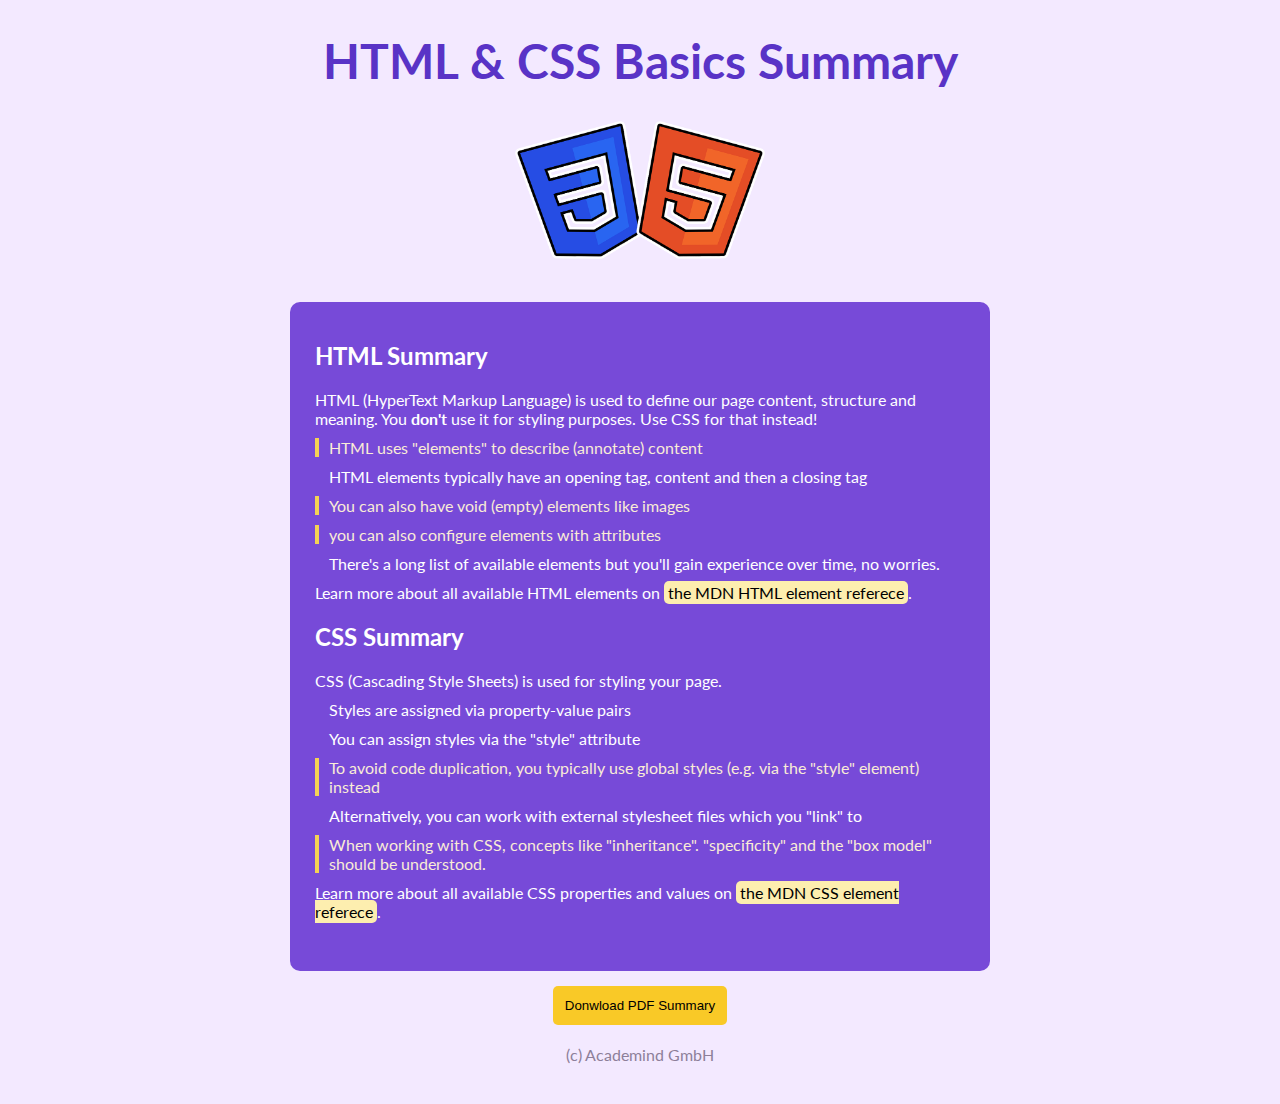
<file: 1th/index.html>
<!DOCTYPE html>
<html lang="en">
  <head>
    <meta charset="UTF-8" />
    <meta http-equiv="X-UA-Compatible" content="IE=edge" />
    <meta name="viewport" content="width=device-width, initial-scale=1.0" />
    <title>Document</title>

    <link rel="stylesheet" href="./style.css" />
  </head>
  <body>
    <div id="container">
      <header>
        <h1>HTML & CSS Basics Summary</h1>
        <img src="./images/html-css.png" alt="logo" />
      </header>

      <main>
        <ul>
          <h2>HTML Summary</h2>

          <li>
            HTML (HyperText Markup Language) is used to define our page content,
            structure and meaning. You <strong>don't</strong> use it for styling
            purposes. Use CSS for that instead!
          </li>
          <li class="hilight_ul">
            HTML uses "elements" to describe (annotate) content
          </li>
          <li class="spaced_ul">
            HTML elements typically have an opening tag, content and then a
            closing tag
          </li>
          <li class="hilight_ul">
            You can also have void (empty) elements like images
          </li>
          <li class="hilight_ul">
            you can also configure elements with attributes
          </li>
          <li class="spaced_ul">
            There's a long list of available elements but you'll gain experience
            over time, no worries.
          </li>
          <li>
            Learn more about all available HTML elements on
            <span>the MDN HTML element referece</span>.
          </li>
        </ul>

        <ul>
          <h2>CSS Summary</h2>

          <li>CSS (Cascading Style Sheets) is used for styling your page.</li>
          <li class="spaced_ul">
            Styles are assigned via property-value pairs
          </li>
          <li class="spaced_ul">
            You can assign styles via the "style" attribute
          </li>
          <li class="hilight_ul">
            To avoid code duplication, you typically use global styles (e.g. via
            the "style" element) instead
          </li>
          <li class="spaced_ul">
            Alternatively, you can work with external stylesheet files which you
            "link" to
          </li>
          <li class="hilight_ul">
            When working with CSS, concepts like "inheritance". "specificity"
            and the "box model" should be understood.
          </li>
          <li>
            Learn more about all available CSS properties and values on
            <span>the MDN CSS element referece</span>.
          </li>
        </ul>
      </main>

      <button>Donwload PDF Summary</button>

      <footer>(c) Academind GmbH</footer>
    </div>
  </body>
</html>
</file>
<file: 1th/style.css>
@import url("https://fonts.googleapis.com/css2?family=Lato&display=swap");

body {
  background-color: #f3e9ff;
  text-align: center;
  font-family: "Lato", sans-serif;
}

h1 {
  color: #5933c6;
  font-size: 3em;
}

img {
  width: 250px;
}

main {
  background-color: #774ad8;
  color: #fff;
  width: 650px;
  margin: 40px auto 15px auto;
  border-radius: 10px;
  padding: 20px 25px 40px 25px;
}

ul {
  list-style-type: none;
  text-align: left;
  padding: 0;
  margin: 0px;
}

li {
  margin: 10px 0;
}

span {
  background-color: #fdeeaf;
  color: #000;
  border-radius: 5px;
  padding: 2px 4px;
}

.hilight_ul {
  color: #faecd6;
  border-left: 4px solid rgb(244, 210, 84);
  padding-left: 10px;
}

.spaced_ul {
  padding-left: 14px;
}

button {
  padding: 12px;
  border-radius: 5px;
  border-style: none;
  background-color: #f9c927;
  cursor: pointer;
}

button:hover {
  background-color: #fdeeaf;
}

footer {
  margin: 20px 0px 40px 0px;
  color: #8d7f99;
}
</file>
